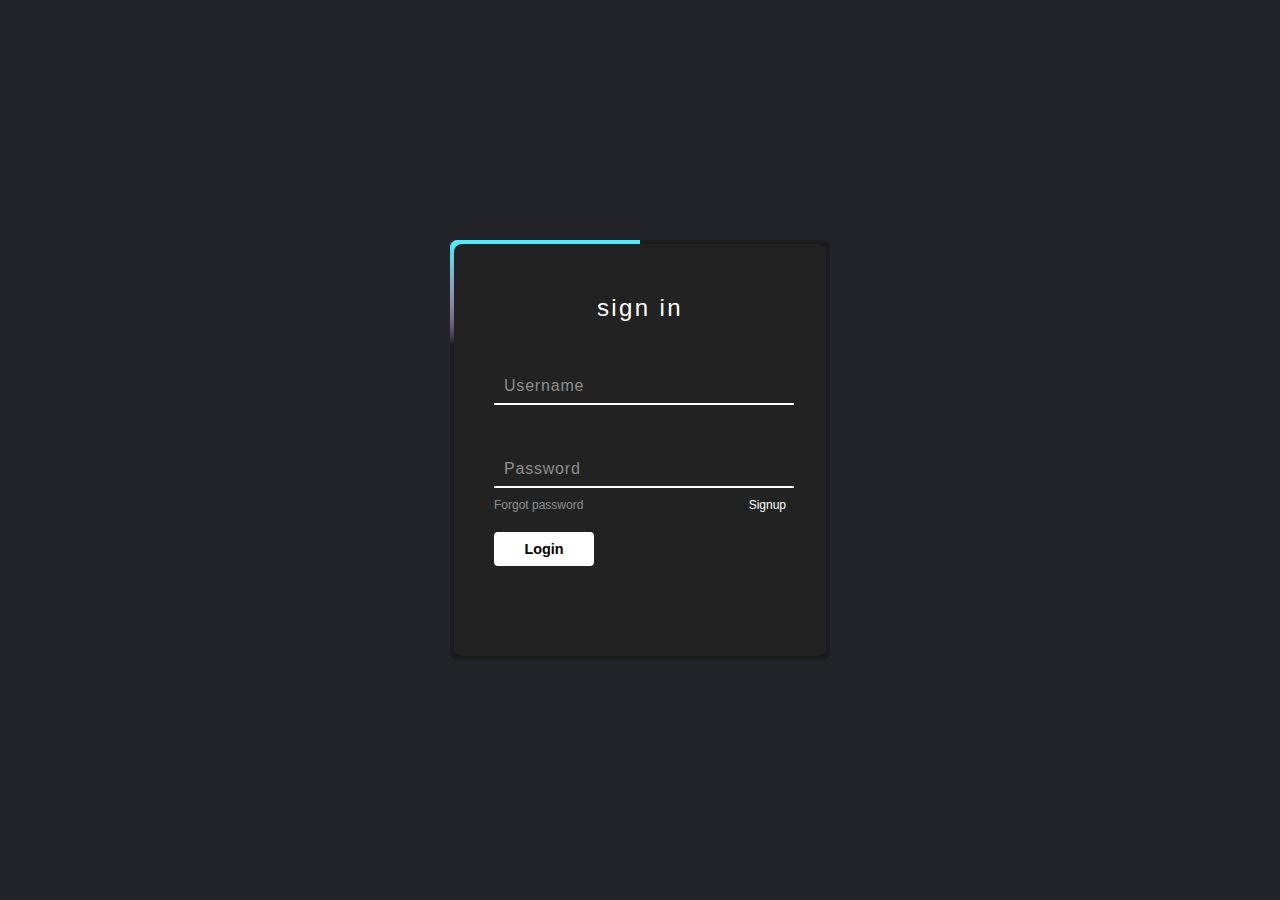
<file: index.html>
<!DOCTYPE html>
<html lang="en">
    <head>
        <meta charset="UTF-8">
       <title> Animation login page</title>
       <link rel="stylesheet" href="style.css">
    </head>
    <body>
        <div class="box">
            <span class ="borderLine"></span>
        <form>
            <h2>sign in</h2>
            <div class="inputBox">
                <input type="text"required="required">
                <span>Username</span>
                <i></i>
            </div>
            <div class="inputBox">
                <input type="password"required="required">
                <span>Password</span>
                <i></i>
            </div>
            <div class="links">
                <a href="#">Forgot password</a>
                <a href="#">Signup</a>
            </div>
            <input type="submit" value="Login">
        </form>
        </div>
    </body>
</html>
</file>
<file: style.css>
*{
    margin: 0;
    padding: 0;
    box-sizing: border-box;
    font-family: 'poppins',sans-serif;
}
body{
    display: flex;
    justify-content: center;
    align-items:center;
    min-height: 100vh;
    background: #23242a;
}
.box{
    position: relative;
    width: 380px;
    height: 420px;
    background: #1c1c1c;
    border-radius: 8px;
    overflow: hidden;
}
.box::before{
    content: '';
    position: absolute;
    top: -50%;
    left: -50%;
    width: 380px;
    height: 420px;
    background: linear-gradient(0deg,transparent,transparent,
                            #45f3ff,#45f3ff,#45f3ff);
    z-index: 1;
    transform-origin: bottom right;
    animation: animate 6s linear infinite;
}
.box::after{
    content: '';
    position: absolute;
    top: -50%;
    left: -50%;
    width: 380px;
    height: 420px;
    background: linear-gradient(0deg,transparent,transparent,#45f3ff,#45f3ff,#45f3ff);
    z-index: 1;
    transform-origin: bottom right;
    animation: animate 6s linear infinite;
    animation-delay: -3s;
}
.borderLine{
    position: absolute;
    top: 0;
    inset: 0;
}
.borderLine::before{
    content: '';
    position: absolute;
    top: -50%;
    left: -50%;
    width: 380px;
    height: 420px;
    background: linear-gradient(0deg,transparent,transparent,
                              #ff2770,#ff2770,#ff2770);
    z-index: 1;
    transform-origin: bottom right;
    animation: animate 6s linear infinite;
    animation-delay: -1.5s;
}
.borderLine::after{
    content: '';
    position: absolute;
    top: -50%;
    left: -50%;
    width: 380px;
    height: 420px;
    background: linear-gradient(0deg,transparent,transparent,
                              #ff2770,#ff2770,#ff2770);
    z-index: 1;
    transform-origin: bottom right;
    animation: animate 6s linear infinite;
    animation-delay: -4.5s;
}
@keyframes animate{
    0%{
        transform: rotate(0deg);
    }
    100%{
        transform: rotate(360deg);
    }
}
.box form{
    position: absolute;
    inset: 4px;
    background: #222;
    padding: 50px 40px;
    border-radius: 8px;
    z-index: 2;
    display: flex;
    flex-direction: column;
}
.box form h2{
    color: #fff;
    font-weight: 500;
    text-align: center;
    letter-spacing: 0.1em;
}
.box form .inputBox{
    position: relative;
    width: 300px;
    margin-top: 35px;
}
.box form .inputBox input{
    position: relative;
    width: 100%;
    padding: 20px 10px 10px;
    background: transparent;
    outline: none;
    border: none;
    box-shadow: none;
    color: #23242a;
    font-size: 1em;
    letter-spacing: 0.05em;
    transition: 0.5s;
    z-index: 10;
}
.box form .inputBox span{
    position: absolute;
    left: 0;
    padding: 20px 10px 10px;
    pointer-events: none;
    color: #8f8f8f;
    font-size: 1em;
    letter-spacing: 0.05em;
    transition: 0.5s;
}
.box form .inputBox input:valid ~ span,
.box form .inputBox input:focus ~ span{
    color: #fff;
    font-size: 0.75em;
    transform: translateY(-34px);
}
.box form .inputBox i{
    position: absolute;
    left: 0;
    bottom: 0;
    width: 100%;
    height: 2px;
    background: #fff;
    border-radius: 4px;
    overflow: hidden;
    transition: 0.5s;
    pointer-events: none;
}
.box form .inputBox input:valid ~ i,
.box form .inputBox input:focus ~ i{
    height: 44px;
}
.box form .links{
    display: flex;
    justify-content: space-between;
}
.box form .links a{
    margin: 10px 0;
    font-size: 0.75em;
    color: #8f8f8f;
    text-decoration: none;
}
.box form .links a:hover,
.box form .links a:nth-child(2){
    color:#fff;
}
.box form input[type="submit"]{
    border: none;
    outline: none;
    padding: 9px 25px;
    background: #fff;
    cursor: pointer;
    font-size: 0.9em;
    border-radius: 4px;
    font-weight: 600;
    width: 100px;
    margin-top: 10px;
}
.box form input[type="submit"]:active{
    opacity: 0.8;
}
</file>
